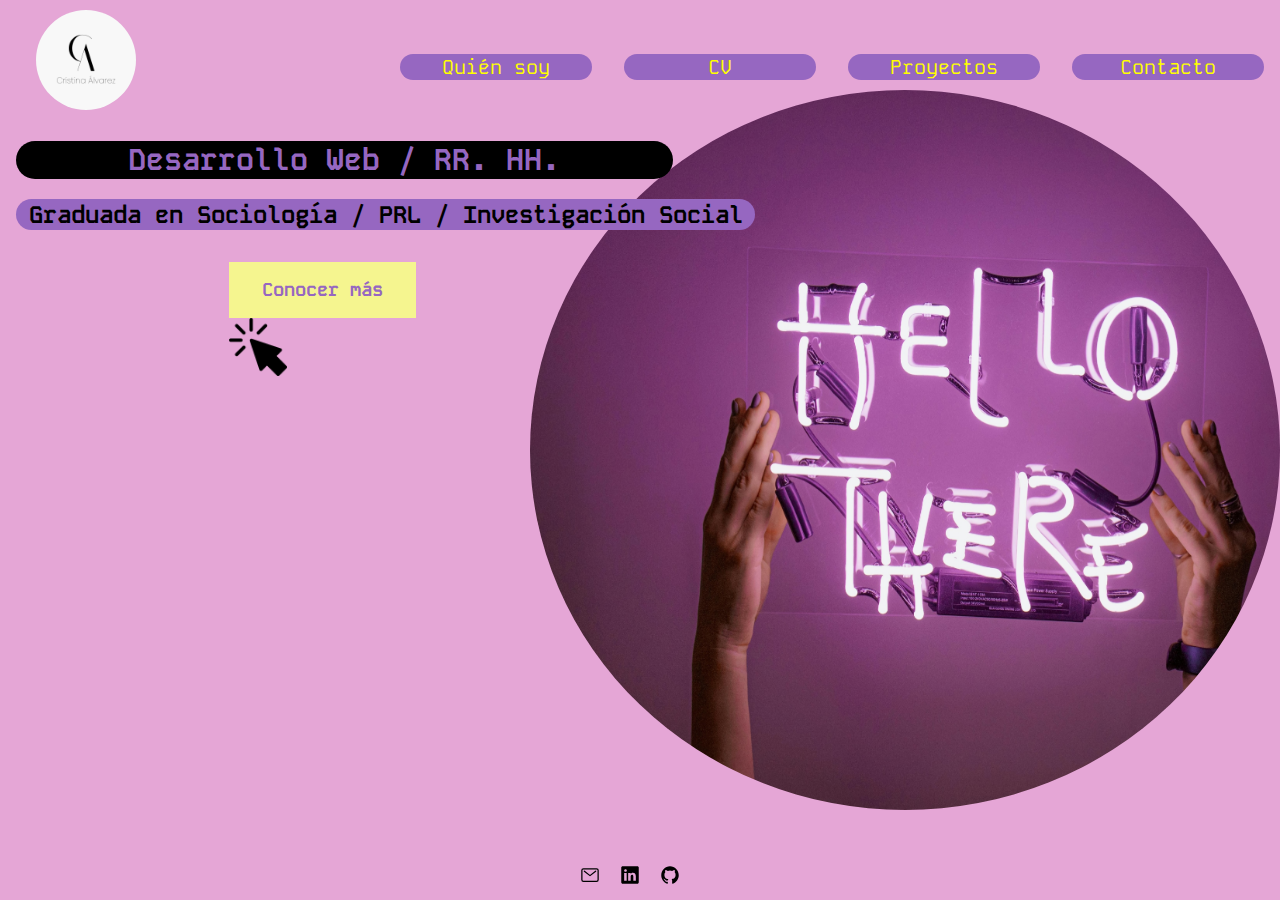
<file: index.html>
<!DOCTYPE html>
<html lang="en">

<head>
    <meta charset="UTF-8">
    <meta name="viewport" content="width=device-width, initial-scale=1.0">
    <link rel="shortcut icon" href="img/fondo-girl.jpeg" type="image/x-icon">
    <link rel="stylesheet" href="css/index_style.css">
    <link rel="stylesheet" href="css/commonstyle.css">
    <title>Landing Page Web</title>
</head>

<body>
    <section>
        <nav class="navbar">
            <p> <a href="index.html"><img src="img/logo.png" alt="" class="logo"></a></p>
            <ul class="nav">
                <li>
                    <a href="quiensoy.html">Quién soy</a>
                </li>
                <li>
                    <a href="cv.html">CV</a>
                </li>
                <li class="dropdown">
                    <a>Proyectos</a>
                    <ul class="dropdown-content">
                        <li>
                            <a href="frontend.html">FrontEnd</a>
                        </li>
                        <li>
                            <a href="backend.html">BackEnd</a>
                        </li>
                    </ul>
                </li>
                <li>
                    <a href="contacto.html">Contacto</a>
                </li>
            </ul>
        </nav>
        <main>
            <div class="row">
                <div class="col-8 col-md-8 col-sm-8 titulo">
                    <span>
                        <h1>Desarrollo Web / RR. HH.</h1>
                    </span>
                    <span>
                        <h2>Graduada en Sociología / PRL / Investigación Social</h2>
                    </span>
                </div>
            </div>
            <div class="row titulo">
                <div class="col-2 col-md-2 col-sm-2"></div>
                <div class="col-3 col-md-3 col-sm-3">
                    <a href="quiensoy.html" class="link">
                        <h3>Conocer más</h3>
                    </a>
                    <img src="img/cursor.png" alt="" class="cursor">
                </div>
                <div class="col-7 col-md-7 col-sm-7"></div>
            </div>
            <div class="imgBox">
                <img src="img/fondo1.jpeg" alt="">
            </div>
        </main>
        <footer class="RRSS">
            <a href="mailto:cristinaalvarez712@gmail.com" target="_blank"><img src="img/mail-outline.svg" alt=""></a>
            <a href="https://www.linkedin.com/in/cristinaalvarez93/" target="_blank"><img src="img/logo-linkedin.svg"
                    alt=""></a>
            <a href="https://github.com/criisap?tab=repositories" target="_blank"><img src="img/logo-github.svg"
                    alt=""></a>
        </footer>
    </section>
</body>

</html>
</file>
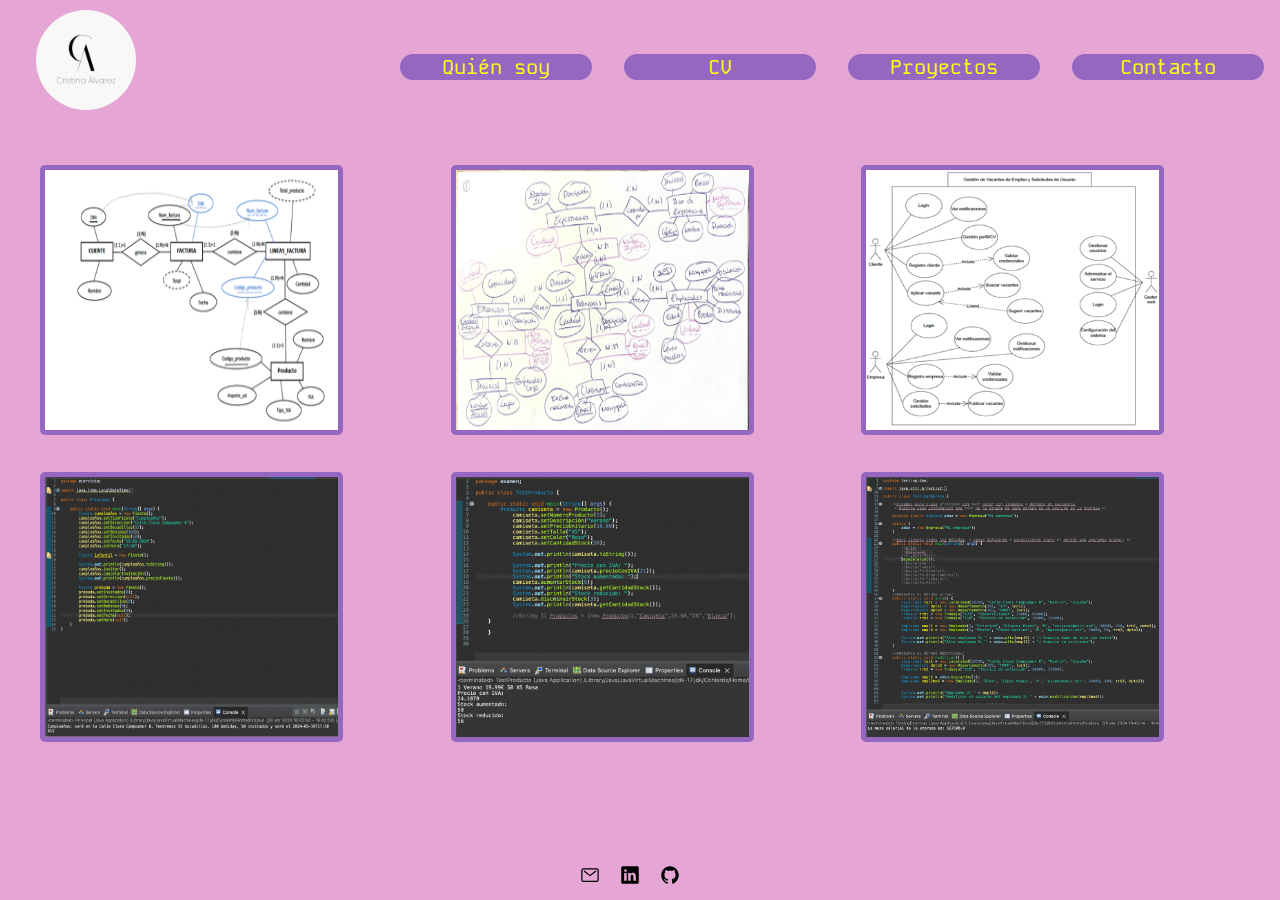
<file: backend.html>
<!DOCTYPE html>
<html lang="en">

<head>
    <meta charset="UTF-8">
    <meta name="viewport" content="width=device-width, initial-scale=1.0">
    <link rel="shortcut icon" href="img/fondo-girl.jpeg" type="image/x-icon">
    <link rel="stylesheet" href="css/proyectos_style.css">
    <link rel="stylesheet" href="css/commonstyle.css">

    <title>Proyectos</title>
</head>

<body>
    <section>
        <nav class="navbar">
            <p> <a href="index.html"><img src="img/logo.png" alt="" class="logo"></a></p>
            <ul class="nav">
                <li>
                    <a href="quiensoy.html">Quién soy</a>
                </li>
                <li>
                    <a href="cv.html">CV</a>
                </li>
                <li class="dropdown">
                    <a>Proyectos</a>
                    <ul class="dropdown-content">
                        <li>
                            <a href="frontend.html">FrontEnd</a>
                        </li>
                        <li>
                            <a href="backend.html">BackEnd</a>
                        </li>
                    </ul>
                </li>
                <li>
                    <a href="contacto.html">Contacto</a>
                </li>
            </ul>
        </nav>
        <main>
            <section class="main">
                <div class="row">
                    <div class="col-4 col-s-12 col-md-6">
                        <img src="img/bbdd1.png" alt="" class="image-preview">
                        <p class="popup-text">Se trata de uno de los primeros diagramas E/R donde se necesitaba crear
                            una BB.DD. sencilla para los pedidos de una empresa
                        </p>
                    </div>
                    <div class="col-4 col-s-12 col-md-6">
                        <img src="img/bbdd2.png" alt="" class="image-preview">
                        <p class="popup-text">Se trata de otro diagrama E/R de mayor complejidad, donde se requería
                            construir una BB.DD. para una empresa de hoteles rurales.</p>
                    </div>
                    <div class="col-4 col-s-12 col-md-6">
                        <img src="img/entornos1.png" alt="" class="image-preview">
                        <p class="popup-text">Este es un diagrama de casos de uso de una aplicación de búsqueda de
                            empleo.</p>
                    </div>
                    <div class="col-4 col-s-12 col-md-6">
                        <img src="img/prog1.png" alt="" class="image-preview">
                        <p class="popup-text">En programación elaboramos un proyecto con una clase principal llamada
                            Fiesta con sus constructores y métodos propios, y una clase test para probar los métodos.
                        </p>
                    </div>
                    <div class="col-4 col-s-12 col-md-6">
                        <img src="img/prog3.png" alt="" class="image-preview">
                        <p class="popup-text">Este fue el primer exmaen de programación donde elaboramos una clase
                            con sus constructores y métodos propios, y una clase test para probar los métodos, para
                            una aplicación de una tienda de ropa.</p>
                    </div>
                    <div class="col-4 col-s-12 col-md-6">
                        <img src="img/prog2.png" alt="" class="image-preview">
                        <p class="popup-text">En este proyecto interrelación entre clases e implementación de los
                            métodos de una Interface.
                        </p>
                    </div>
                </div>
            </section>
        </main>
        <footer class="RRSS">
            <a href="mailto:cristinaalvarez712@gmail.com" target="_blank"><img src="img/mail-outline.svg" alt=""></a>
            <a href="https://www.linkedin.com/in/cristinaalvarez93/" target="_blank"><img src="img/logo-linkedin.svg"
                    alt=""></a>
            <a href="https://github.com/criisap?tab=repositories" target="_blank"><img src="img/logo-github.svg"
                    alt=""></a>
        </footer>
        </div>
</body>

</html>
</file>
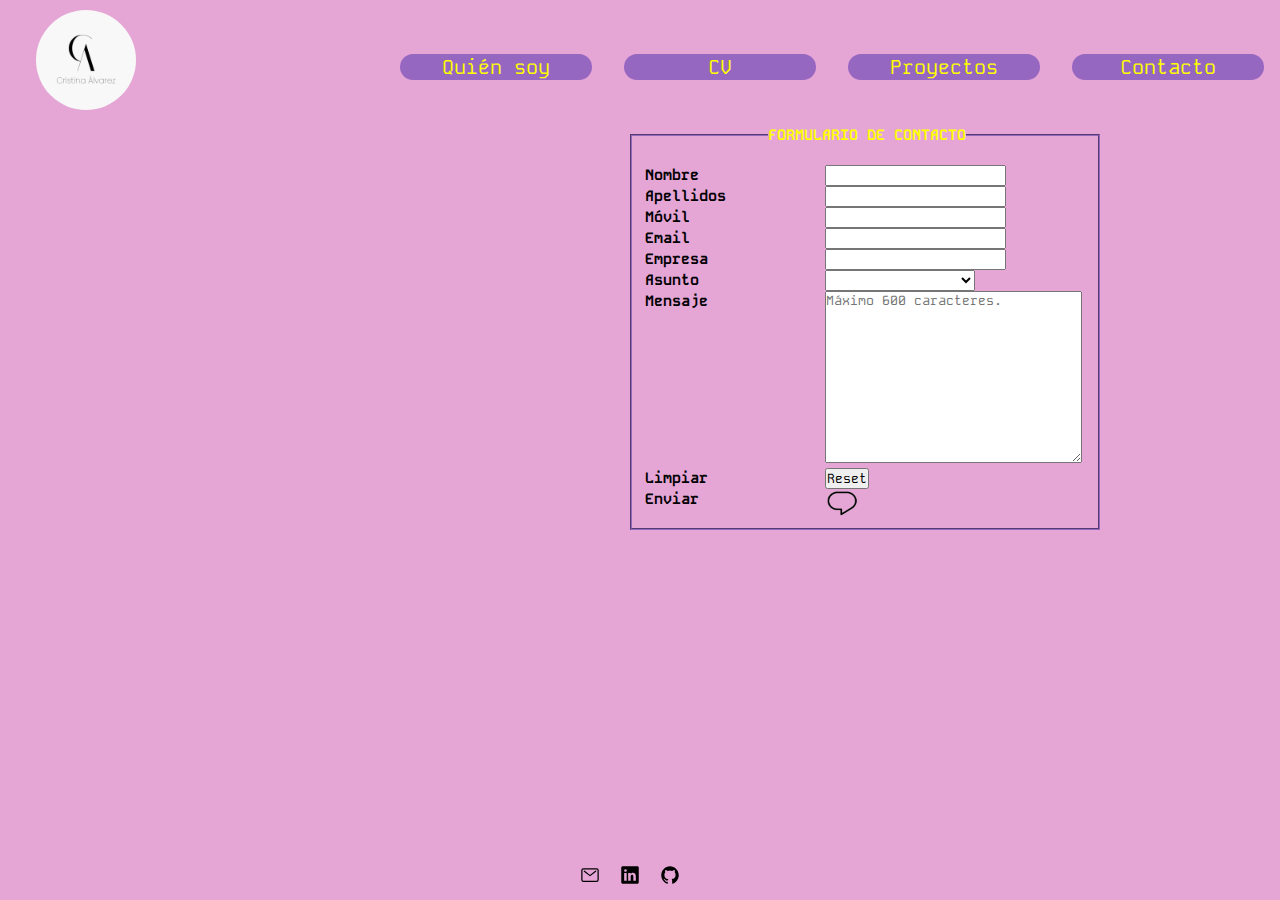
<file: contacto.html>
<!DOCTYPE html>
<html lang="en">

<head>
    <meta charset="UTF-8">
    <meta name="viewport" content="width=device-width, initial-scale=1.0">
    <link rel="shortcut icon" href="img/fondo-girl.jpeg" type="image/x-icon">
    <link rel="stylesheet" href="css/contacto_style.css">
    <link rel="stylesheet" href="css/commonstyle.css">
    <title>QuienSoy</title>
</head>

<body>
    <section>
        <nav class="navbar">
            <p> <a href="index.html"><img src="img/logo.png" alt="" class="logo"></a></p>
            <ul class="nav">
                <li>
                    <a href="quiensoy.html">Quién soy</a>
                </li>
                <li>
                    <a href="cv.html">CV</a>
                </li>
                <li class="dropdown">
                    <a>Proyectos</a>
                    <ul class="dropdown-content">
                        <li>
                            <a href="frontend.html">FrontEnd</a>
                        </li>
                        <li>
                            <a href="backend.html">BackEnd</a>
                        </li>
                    </ul>
                </li>
                <li>
                    <a href="contacto.html">Contacto</a>
                </li>
            </ul>
        </nav>
        <div class="form col-6 col-s-11">
            <form name="Formulario" method="post" action="mailto:cristinaalvarez712@gmail.com">
                <fieldset>
                    <legend>Formulario de contacto</legend>
                    <ul>
                        <br>
                        <li><label>Nombre</label><input type="text" required></li>
                        <li><label>Apellidos</label><input type="text" required></li>
                        <li><label>Móvil</label><input type="tel" minlength="9"></li>
                        <li><label>Email</label><input type="email" required></li>
                        <li><label>Empresa</label><input type="text"></li>
                        <li><label>Asunto</label><select name="Razón de contacto" required>
                                <option value="1"></option>
                                <option value="2">Empleo</option>
                                <option value="3">Proyecto puntual</option>
                                <option value="4">Asesoramiento</option>
                            </select></li>
                        <li><label>Mensaje</label><textarea name="Comentarios" id="" cols="30" rows="10"
                                placeholder="Máximo 600 caracteres." minlength="5" maxlength="600"></textarea></li>
                        <li><label>Limpiar</label><input type="reset"></li>
                        <li><label>Enviar</label><input type="image" src="img/enviar.png"></li>
                    </ul>
                </fieldset>
            </form>
        </div>
        <div class="col-5 col-s-12"></div>
        <footer class="RRSS">
            <a href="mailto:cristinaalvarez712@gmail.com" target="_blank"><img src="img/mail-outline.svg" alt=""></a>
            <a href="https://www.linkedin.com/in/cristinaalvarez93/" target="_blank"><img src="img/logo-linkedin.svg"
                    alt=""></a>
            <a href="https://github.com/criisap?tab=repositories" target="_blank"><img src="img/logo-github.svg"
                    alt=""></a>
        </footer>
        <p></p>
        </div>
</body>

</html>
</file>
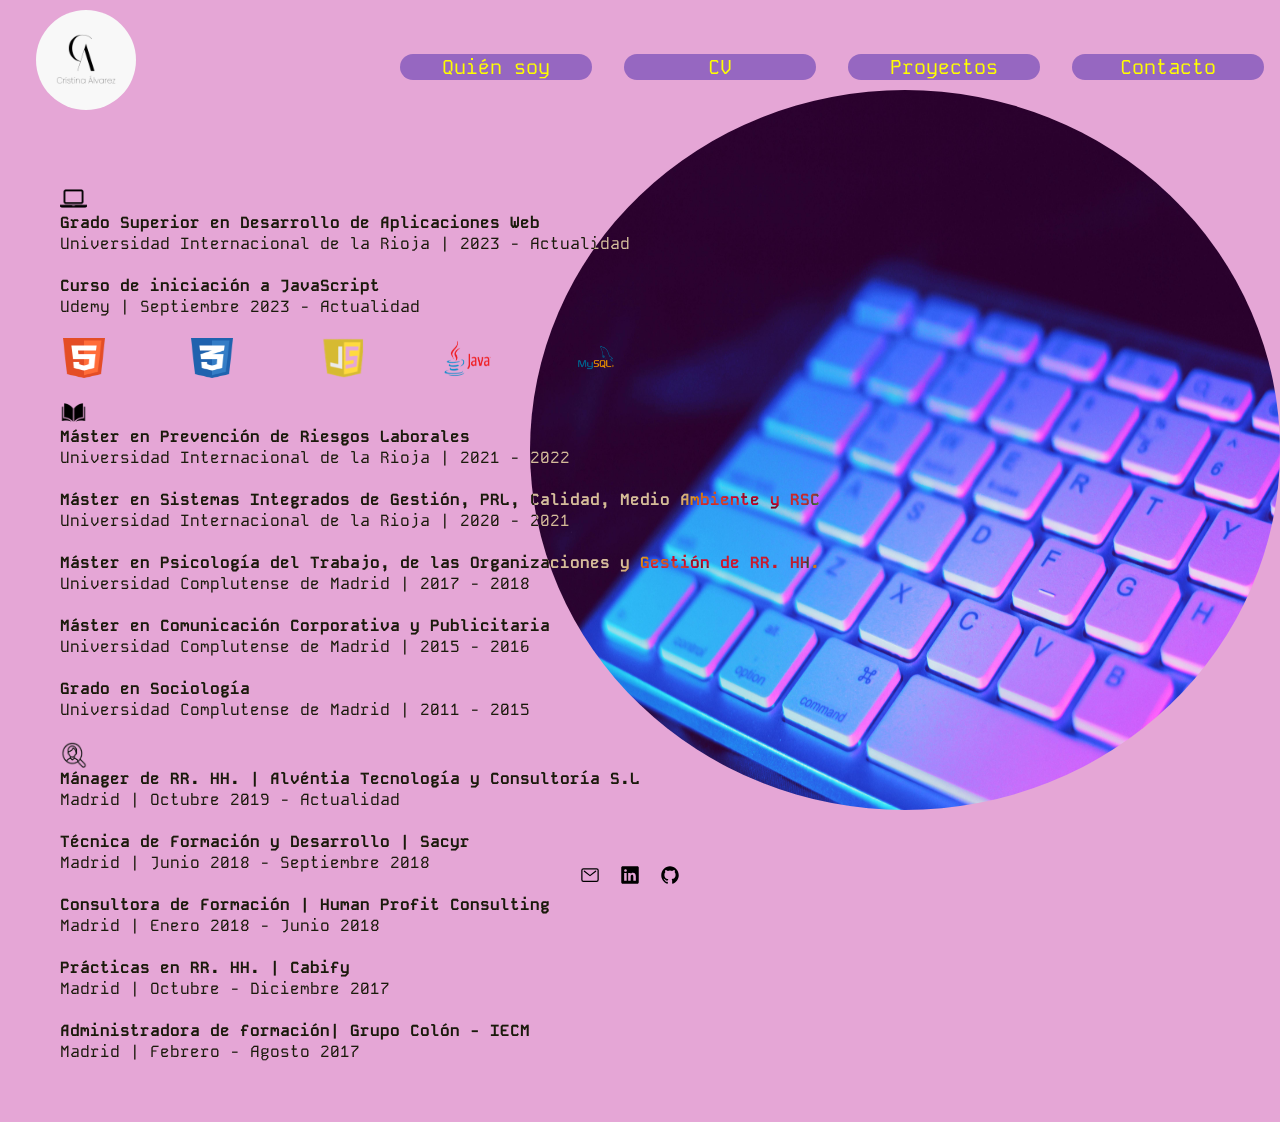
<file: cv.html>
<!DOCTYPE html>
<html lang="en">

<head>
    <meta charset="UTF-8">
    <meta name="viewport" content="width=device-width, initial-scale=1.0">
    <link rel="shortcut icon" href="img/fondo-girl.jpeg" type="image/x-icon">
    <link rel="stylesheet" href="css/cv_style.css">
    <link rel="stylesheet" href="css/commonstyle.css">
    <title>QuienSoy</title>
</head>

<body>
    <section>
        <nav class="navbar">
            <p> <a href="index.html"><img src="img/logo.png" alt="" class="logo"></a></p>
            <ul class="nav">
                <li>
                    <a href="quiensoy.html">Quién soy</a>
                </li>
                <li>
                    <a href="cv.html">CV</a>
                </li>
                <li class="dropdown">
                    <a>Proyectos</a>
                    <ul class="dropdown-content">
                        <li>
                            <a href="frontend.html">FrontEnd</a>
                        </li>
                        <li>
                            <a href="backend.html">BackEnd</a>
                        </li>
                    </ul>
                </li>
                <li>
                    <a href="contacto.html">Contacto</a>
                </li>
            </ul>
        </nav>
        <div class="container2">
            <div class="cv col-9 col-s-11">
                <img class="icono" src="img/ordendor.png" alt="">
                <p>Grado Superior en Desarrollo de Aplicaciones Web </p>
                <p>Universidad Internacional de la Rioja | 2023 - Actualidad</p>
                <br>
                <p>Curso de iniciación a JavaScript</p>
                <p>Udemy | Septiembre 2023 - Actualidad</p>
                <br>
                <div class="dev">
                    <img src="img/html.png" alt="">
                    <img src="img/css.png" alt="">
                    <img src="img/js.png" alt="">
                    <img src="img/java.png" alt="">
                    <img src="img/mysql.png" alt="">
                </div>
                <br>
                <img class="icono" src="img/libro.png" alt="">
                <p>Máster en Prevención de Riesgos Laborales</p>
                <p>Universidad Internacional de la Rioja | 2021 - 2022</p>
                <br>
                <p>Máster en Sistemas Integrados de Gestión, PRL,
                    Calidad, Medio Ambiente y RSC</p>
                <p>Universidad Internacional de la Rioja | 2020 - 2021</p>
                <br>
                <p>Máster en Psicología del Trabajo, de las Organizaciones y Gestión de RR. HH.</p>
                <p>Universidad Complutense de Madrid | 2017 - 2018</p>
                <br>
                <p>Máster en Comunicación Corporativa y Publicitaria</p>
                <p>Universidad Complutense de Madrid | 2015 - 2016</p>
                <br>
                <p>Grado en Sociología</p>
                <p>Universidad Complutense de Madrid | 2011 - 2015</p>
                <br>
                <img class="icono" src="img/trabajo.png" alt="">
                <p>Mánager de RR. HH. | Alvéntia Tecnología y Consultoría S.L</p>
                <p>Madrid | Octubre 2019 - Actualidad</p>
                <br>
                <p>Técnica de Formación y Desarrollo | Sacyr</p>
                <p>Madrid | Junio 2018 - Septiembre 2018</p>
                <br>
                <p>Consultora de Formación | Human Profit Consulting</p>
                <p>Madrid | Enero 2018 - Junio 2018</p>
                <br>
                <p>Prácticas en RR. HH. | Cabify</p>
                <p>Madrid | Octubre - Diciembre 2017</p>
                <br>
                <p>Administradora de formación| Grupo Colón - IECM</p>
                <p>Madrid | Febrero - Agosto 2017</p>
            </div>
            <div class="col-2 col-s-12"></div>
        </div>
        <div class="container">
            <div class="imgBox">
                <img src="img/fondo2.jpeg" alt="">
            </div>
        </div>
        <footer class="RRSS">
            <a href="mailto:cristinaalvarez712@gmail.com" target="_blank"><img src="img/mail-outline.svg" alt=""></a>
            <a href="https://www.linkedin.com/in/cristinaalvarez93/" target="_blank"><img src="img/logo-linkedin.svg"
                    alt=""></a>
            <a href="https://github.com/criisap?tab=repositories" target="_blank"><img src="img/logo-github.svg"
                    alt=""></a>
        </footer>
        <p></p>
        </div>
</body>

</html>
</file>
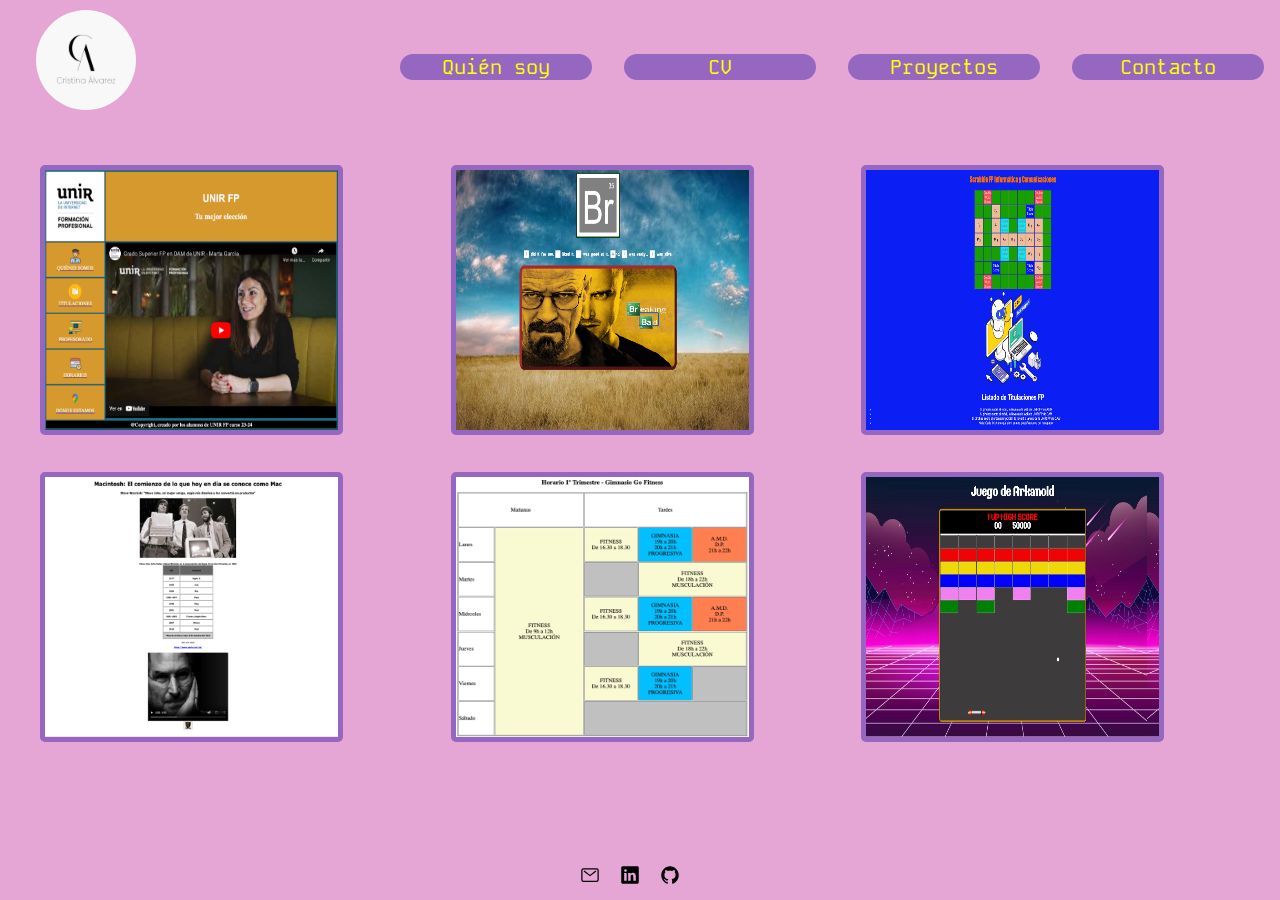
<file: frontend.html>
<!DOCTYPE html>
<html lang="en">

<head>
    <meta charset="UTF-8">
    <meta name="viewport" content="width=device-width, initial-scale=1.0">
    <link rel="shortcut icon" href="img/fondo-girl.jpeg" type="image/x-icon">
    <link rel="stylesheet" href="css/proyectos_style.css">
    <link rel="stylesheet" href="css/commonstyle.css">

    <title>FrontEnd</title>
</head>

<body>
    <section>
        <nav class="navbar">
            <p> <a href="index.html"><img src="img/logo.png" alt="" class="logo"></a></p>
            <ul class="nav">
                <li class="lista">
                    <a href="quiensoy.html">Quién soy</a>
                </li>
                <li class="lista">
                    <a href="cv.html">CV</a>
                </li>
                <li class="dropdown">
                    <a>Proyectos</a>
                    <ul class="dropdown-content">
                        <li>
                            <a href="frontend.html">FrontEnd</a>
                        </li>
                        <li>
                            <a href="backend.html">BackEnd</a>
                        </li>
                    </ul>
                </li>
                <li class="lista">
                    <a href="contacto.html">Contacto</a>
                </li>
            </ul>
        </nav>
        <main>
            <section class="main">
                <div class="row">
                    <div class="col-4 col-s-12 col-md-6">
                        <img src="img/proyecto1.png" alt="" class="image-preview">
                        <p class="popup-text">Este fue mi primer proyecto en colaboración con 3 compañeros del FP de DAW
                            en
                            UNIR,
                            donde solo usamos HTML.</p>
                    </div>
                    <div class="col-4 col-s-12 col-md-6">
                        <a href="https://criisap.github.io/Actividad_2/" target="_blank"><img src="img/proyecto2.png"
                                alt="" class="image-preview">
                            <p class="popup-text">Esta fue la primer actividad individual donde usamos igualmente solo
                                HTML.</p>
                        </a>
                    </div>
                    <div class="col-4 col-s-12 col-md-6">
                        <a href="https://criisap.github.io/Repaso1/" target="_blank"><img src="img/proyecto3.png" alt=""
                                class="image-preview">
                            <p class="popup-text">En el primer examen tuvimos igualmente que usar solo HTML para
                                elaborar una web corporativa.</p>
                        </a>
                    </div>
                    <div class="col-4 col-s-12 col-md-6">
                        <img src="img/proyecto4.png" alt="" class="image-preview">
                        <p class="popup-text">Este uno de los proyectos de repaso para el examen, una web de noticias de
                            Apple.
                        </p>
                    </div>
                    <div class="col-4 col-s-12 col-md-6">
                        <img src="img/proyecto5.png" alt="" class="image-preview">
                        <p class="popup-text">Este uno de los proyectos de repaso para el examen, un calendario con los
                            horarios de un gimnasio.
                        </p>
                    </div>
                    <div class="col-4 col-s-12 col-md-6">
                        <a href="https://criisap.github.io/examencap/" target="_blank"><img src="img/proyecto6.png"
                                alt="" class="image-preview">
                            <p class="popup-text">Este fue el segundo examen que realizamos, no es animado, es la
                                imagen del juego de Arkanoid.</p>
                        </a>

                    </div>
                </div>
            </section>
        </main>
        <footer class="RRSS">
            <a href="mailto:cristinaalvarez712@gmail.com" target="_blank"><img src="img/mail-outline.svg" alt=""></a>
            <a href="https://www.linkedin.com/in/cristinaalvarez93/" target="_blank"><img src="img/logo-linkedin.svg"
                    alt=""></a>
            <a href="https://github.com/criisap?tab=repositories" target="_blank"><img src="img/logo-github.svg"
                    alt=""></a>
        </footer>
        </div>
</body>

</html>
</file>
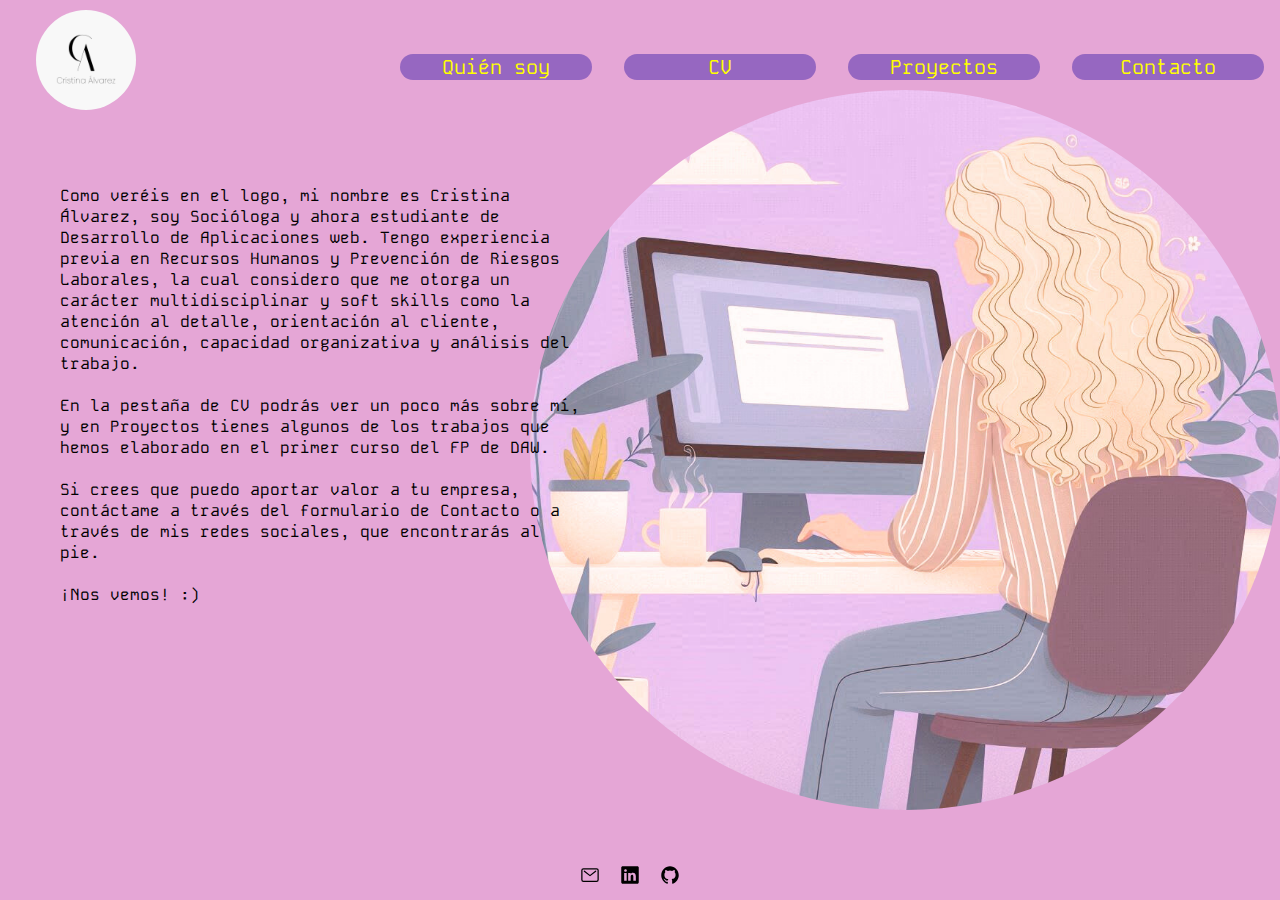
<file: quiensoy.html>
<!DOCTYPE html>
<html lang="en">

<head>
    <meta charset="UTF-8">
    <meta name="viewport" content="width=device-width, initial-scale=1.0">
    <link rel="shortcut icon" href="img/fondo-girl.jpeg" type="image/x-icon">
    <link rel="stylesheet" href="css/quiensoy_style.css">
    <link rel="stylesheet" href="css/commonstyle.css">
    <title>QuienSoy</title>
</head>

<body>
    <section>
        <nav class="navbar">
            <p> <a href="index.html"><img src="img/logo.png" alt="" class="logo"></a></p>
            <ul class="nav">
                <li>
                    <a href="quiensoy.html">Quién soy</a>
                </li>
                <li>
                    <a href="cv.html">CV</a>
                </li>
                <li class="dropdown">
                    <a>Proyectos</a>
                    <ul class="dropdown-content">
                        <li>
                            <a href="frontend.html">FrontEnd</a>
                        </li>
                        <li>
                            <a href="backend.html">BackEnd</a>
                        </li>
                    </ul>
                </li>
                <li>
                    <a href="contacto.html">Contacto</a>
                </li>
            </ul>
        </nav>
        <div class="container">
            <div class="resumen col-6 col-s-11">
                <p>Como veréis en el logo, mi nombre es Cristina Álvarez, soy Socióloga y ahora estudiante de
                    Desarrollo de
                    Aplicaciones web. Tengo experiencia previa en Recursos Humanos y Prevención de Riesgos Laborales, la
                    cual considero que me otorga un carácter multidisciplinar y soft skills como la atención al detalle,
                    orientación al cliente, comunicación, capacidad organizativa y análisis del trabajo. <br>
                    <br>
                    En la pestaña de CV podrás ver un poco más sobre mí, y en Proyectos tienes algunos de los trabajos
                    que hemos elaborado en el primer curso del FP de DAW. <br>
                    <br>
                    Si crees que puedo aportar valor a tu empresa, contáctame a través del formulario de Contacto o a
                    través de mis redes sociales, que encontrarás al pie. <br>
                    <br>
                    ¡Nos vemos! :)
                </p>
            </div>
            <div class="col-2 col-s-12"></div>
            <!-- Esto sirve para que cuando veamos la web en una pantalla de mínimo 768px, y creamos dos div, uno de ellos
            que estará por debajo, hará las veces de padding cuando sea pantalla escritorio, y cuando se visualice en 
            móvil el texto ocupará toda la pantalla. -->
            <div class="imgBox">
                <img src="img/fondo-girl2.png" alt="">
            </div>
        </div>
        <footer class="RRSS">
            <a href="mailto:cristinaalvarez712@gmail.com" target="_blank"><img src="img/mail-outline.svg" alt=""></a>
            <a href="https://www.linkedin.com/in/cristinaalvarez93/" target="_blank"><img src="img/logo-linkedin.svg"
                    alt=""></a>
            <a href="https://github.com/criisap?tab=repositories" target="_blank"><img src="img/logo-github.svg"
                    alt=""></a>
        </footer>
</body>

</html>
</file>
<file: css/index_style.css>
.container .titulo {
  padding: 100px;
  color: black;
  position: absolute;
}
.titulo span h1 {
  color: rgb(150, 103, 193);
  background-color: black;
  border-radius: 1em;
  text-align: center;
  width: 80%;
}
.titulo h1 {
  margin-bottom: 20px;
  font-size: 30px;
}
.titulo span h2 {
  /* background-color: rgb(116, 187, 195);*/
  border-radius: 1em;
  background-color: rgb(150, 103, 193);
  width: 90%;
  text-align: center;
}
.titulo h3 {
  color: rgb(150, 103, 193);
  background-color: rgb(238, 238, 168);
  width: 10em;
  height: 3em;
  text-align: center;
  padding-top: 1rem;
}
.link {
  text-decoration: none;
}
img.cursor {
  width: 20%;
  height: 20%;
}
.titulo h3 {
  background-color: rgb(245, 245, 143);
  color: rgb(150, 103, 193);
  text-align: center;
}
.titulo h3:hover {
  background-color: black;
  color: yellow;
}
.row::after {
  /* Después del contenido row, aplica los siguientes estilos: */
  content: ""; /* Crea contenido vacío para separar */
  clear: both; /* Los elementos se empujan ambos hacia la derecha e izquierda de los elementos float.*/
  display: table; /* Los elementos tienen comportamiento de tablas, como un table en HTML */
}
/*Esto sirve para que se le apliquen todas las clases que estén ahí*/
[class*="col-"] {
  width: 100%;
  padding: 1rem;
  float: left; /*Elementos flotantes que se pegan siempre a la izquierda*/
}
/* Lo que viene a continuación es muy útil para adaptar el ancho del contenido 
  según el dispositivo donde se visualice, para un máximo de 600px, se visualizará 
  según el % del col que le coloques al contenido. */
@media only screen and (max-width: 576px) {
  /* Para móviles: */
  .col-s-1 {
    width: 8.33%;
  }
  .col-s-2 {
    width: 16.66%;
  }
  .col-s-3 {
    width: 25%;
  }
  .col-s-4 {
    width: 33.33%;
  }
  .col-s-5 {
    width: 41.66%;
  }
  .col-s-6 {
    width: 50%;
  }
  .col-s-7 {
    width: 58.33%;
  }
  .col-s-8 {
    width: 66.66%;
  }
  .col-s-9 {
    width: 75%;
  }
  .col-s-10 {
    width: 83.33%;
  }
  .col-s-11 {
    width: 91.66%;
  }
  .col-s-12 {
    width: 100%;
  }
}
@media only screen and (min-width: 576px) {
  /* Para tablets: */
  .col-md-1 {
    width: 8.33%;
  }
  .col-md-2 {
    width: 16.66%;
  }
  .col-md-3 {
    width: 25%;
  }
  .col-md-4 {
    width: 33.33%;
  }
  .col-md-5 {
    width: 41.66%;
  }
  .col-md-6 {
    width: 50%;
  }
  .col-md-7 {
    width: 58.33%;
  }
  .col-md-8 {
    width: 66.66%;
  }
  .col-md-9 {
    width: 75%;
  }
  .col-md-10 {
    width: 83.33%;
  }
  .col-md-11 {
    width: 91.66%;
  }
  .col-md-12 {
    width: 100%;
  }
}
@media only screen and (min-width: 992px) {
  /* Para escritorio: */
  .col-1 {
    width: 8.33%;
  }
  .col-2 {
    width: 16.66%;
  }
  .col-3 {
    width: 25%;
  }
  .col-4 {
    width: 33.33%;
  }
  .col-5 {
    width: 41.66%;
  }
  .col-6 {
    width: 50%;
  }
  .col-7 {
    width: 58.33%;
  }
  .col-8 {
    width: 66.66%;
  }
  .col-9 {
    width: 75%;
  }
  .col-10 {
    width: 83.33%;
  }
  .col-11 {
    width: 91.66%;
  }
  .col-12 {
    width: 100%;
  }
}
</file>
<file: css/commonstyle.css>
@import url("https://fonts.googleapis.com/css2?family=Kode+Mono:wght@400..700&family=Noto+Sans:ital,wght@0,100..900;1,100..900&family=Raleway:ital,wght@0,100..900;1,100..900&display=swap");
* {
  /*Esto se aplica a todo el documento*/
  font-family: "Kode Mono", monospace;
  margin: 0px;
  padding: 0px;
  box-sizing: border-box; /*Para que se ajuste a la caja*/
}
body {
  background: rgb(229, 166, 214);
  height: 100vh;
}
.navbar {
  width: 100%;
  position: relative;
  display: flex;
  align-items: center;
  padding-left: 2vw;
  justify-content: space-between;
}
.navbar img.logo {
  width: 120px;
  height: 120px;
  border-radius: 70px;
}
.navbar ul {
  align-items: center;
}
.nav > li {
  /*Indicamos que los elem directos li que están en nav, tengan las siguientes características*/
  float: left;
}
.nav a {
  text-decoration: none;
  font-size: 20px;
  color: yellow;
}
.nav li {
  display: flex; /* El contenedor se comporta como un bloque, ocupa todo el espacio horizontal
  y con la siguiente característica se dispondrán en fila. */
  flex-direction: row;
  list-style: none;
  display: inline-block;
  border-radius: 15px;
  background-color: rgb(150, 103, 193);
  width: 12em;
  margin-right: 1pc;
  margin-left: 1pc;
  margin-top: 0.5em;
  text-align: center;
}
.nav li:hover {
  cursor: pointer;
  background-color: black;
  color: yellow;
}
.dropdown {
  position: relative;
  display: inline-block;
  margin: 0;
}
.dropdown-content {
  display: none;
  position: absolute;
  background-color: #f9f9f900;
  min-width: 200px;
  z-index: 1;
  flex-direction: column;
  margin-left: 20px;
}
.dropdown-content li {
  margin: 2.5px;
}
.dropdown:hover .dropdown-content {
  display: block;
}
.imgBox img {
  border-radius: 50%;
  width: 750px;
  height: 720px;
  top: 90px;
  right: 0;
  z-index: -1; /* Esto sirve para que la imagen esté por encima de otro contenido. */
  position: absolute;
}
.RRSS {
  display: flex;
  flex-direction: row;
  position: fixed;
  bottom: 10px;
  width: 100%;
  align-items: center;
  justify-content: center;
}
.RRSS img {
  height: 20px;
  margin-right: 20px;
}
@media screen and (min-height: 768px) {
  .navbar img {
    padding: 10px;
  }
}
</file>
<file: css/proyectos_style.css>
main {
  display: flex;
  flex-wrap: wrap; /* Permite que los elementos pasen a la siguiente línea */
}
main section {
  width: 100%;
}
section.main {
  padding: 0.5em;
  display: flex;
  flex-wrap: wrap;
  margin: 1pc;
}
section.main img {
  height: 270px;
  width: 80%;
}
.proyecto img {
  border-radius: 10px;
  border: solid 5px rgb(150, 103, 193);
}
.proyecto p {
  width: 35rem;
}
.image-preview {
  width: 80%;
  transition: transform 0.2s; /* Con esto lo que hacemos es posponer 2 segundos lo que tarda
  la imagen en aumentar cuando le pasas el cursor */
  background-size: cover;
  border: 5px solid rgb(150, 103, 193);
  border-radius: 5px;
}
.image-preview:hover {
  transform: scale(
    1.18
  ); /* Con esto conseguimos que al pasar el curso la imagen se amplíe a esa escala */
}
.popup-text {
  opacity: 0;
  position: absolute;
  width: 27.5%;
  background-color: rgb(228, 228, 228);
  color: purple;
  border-radius: 5px;
  transition: transform 0.2s, opacity 0.2s;
}
.image-preview:hover + .popup-text {
  opacity: 1;
  transform: translateY(2rem); /* Mueve la imagen en el eje Y */
}
/*Esto sirve para que se le apliquen todas las clases que estén ahí: */
[class*="col-"] {
  width: 100%;
  padding: 1rem;
  float: left; /*Elementos flotantes que se pegan siempre a la izquierda*/
}
.row::after {
  /* Después del contenido row, aplica los siguientes estilos: */
  content: ""; /* Crea contenido vacío para separar */
  clear: both; /* Los elementos se empujan ambos hacia la derecha e izquierda de los elementos float.*/
  display: table; /* Los elementos tienen comportamiento de tablas, como un table en HTML */
}
@media screen and (max-width: 576px) {
  .proyecto {
    align-items: center;
    width: 0;
  }
}
@media screen and (max-width: 576px) {
  .proyecto img {
    width: 35rem;
  }
}
/* Lo que viene a continuación es muy útil para adaptar el ancho del contenido 
  según el dispositivo donde se visualice, para un máximo de 600px, se visualizará según el % del col que le coloques al contenido. */
@media only screen and (max-width: 576px) {
  /* Para móviles: */
  .col-s-1 {
    width: 8.33%;
  }
  .col-s-2 {
    width: 16.66%;
  }
  .col-s-3 {
    width: 25%;
  }
  .col-s-4 {
    width: 33.33%;
  }
  .col-s-5 {
    width: 41.66%;
  }
  .col-s-6 {
    width: 50%;
  }
  .col-s-7 {
    width: 58.33%;
  }
  .col-s-8 {
    width: 66.66%;
  }
  .col-s-9 {
    width: 75%;
  }
  .col-s-10 {
    width: 83.33%;
  }
  .col-s-11 {
    width: 91.66%;
  }
  .col-s-12 {
    width: 100%;
  }
}
@media only screen and (min-width: 577px) {
  /* Para tablets: */
  .col-md-1 {
    width: 8.33%;
  }
  .col-md-2 {
    width: 16.66%;
  }
  .col-md-3 {
    width: 25%;
  }
  .col-md-4 {
    width: 33.33%;
  }
  .col-md-5 {
    width: 41.66%;
  }
  .col-md-6 {
    width: 50%;
  }
  .col-md-7 {
    width: 58.33%;
  }
  .col-md-8 {
    width: 66.66%;
  }
  .col-md-9 {
    width: 75%;
  }
  .col-md-10 {
    width: 83.33%;
  }
  .col-md-11 {
    width: 91.66%;
  }
  .col-md-12 {
    width: 100%;
  }
}
@media only screen and (min-width: 993px) {
  /* Para escritorio: */
  .col-1 {
    width: 8.33%;
  }
  .col-2 {
    width: 16.66%;
  }
  .col-3 {
    width: 25%;
  }
  .col-4 {
    width: 33.33%;
  }
  .col-5 {
    width: 41.66%;
  }
  .col-6 {
    width: 50%;
  }
  .col-7 {
    width: 58.33%;
  }
  .col-8 {
    width: 66.66%;
  }
  .col-9 {
    width: 75%;
  }
  .col-10 {
    width: 83.33%;
  }
  .col-11 {
    width: 91.66%;
  }
  .col-12 {
    width: 100%;
  }
}
</file>
<file: css/contacto_style.css>
.form {
  font-weight: bold;
  font-size: 15px;
  align-items: center;
}
fieldset {
  height: 405px;
  width: 470px;
  border-color: rgb(150, 103, 193);
  padding-left: 0.8rem;
  padding-right: 0.5rem;
}
legend {
  color: yellow;
  text-transform: uppercase;
  text-align: center;
}
.form ul {
  list-style: none;
}
.form ul li label {
  width: 180px;
  float: left; /* El contenido se dispone en el lado izquierdo del bloque. */
  text-align: left;
}
/* Al poner que el tipo de contenido al que queremos darle estilo es una imagen, coge solo la imagen
dentro de estas etiquetas from, ul, li: */
.form ul li [type="image"] {
  background-size: cover;
  width: 35px;
  height: 30px;
}
@media screen and (min-height: 768px) {
  form {
    padding-left: 70vh;
  }
}
@media screen and (max-width: 1043px) {
  form {
    padding-left: 35vh;
    font-size: 2vh;
  }
}
@media screen and (max-width: 576px) {
  form {
    padding-left: 6vh;
    font-size: 2vh;
  }
}
@media screen and (max-width: 1043px) {
  fieldset {
    font-size: 1.6vh;
  }
}
</file>
<file: css/cv_style.css>
.container2 .cv {
  display: flex;
  position: absolute;
  flex-direction: column;
}
.cv .icono {
  width: 3vh;
  height: 3vh;
}
.dev {
  display: flex;
  flex-direction: row;
  align-items: center;
}
[class*="col-"] {
  width: 100%;
  padding: 60px;
  float: left; /*Elementos flotantes que se pegan siempre a la izquierda*/
}
.container2 p:nth-of-type(2n-1) {
  font-weight: bold; /* Marca en negrita los párrafos impares */
  color: pink;
  mix-blend-mode: difference; /* Esta propiedad cambia el color del text en función del fondo, para que sea visible */
}
.container2 p {
  color: pink;
  mix-blend-mode: difference; /* Esta propiedad cambia el color del text en función del fondo, para que sea visible */
}
@media screen and (max-width: 480px) {
  .container2 .cv {
    padding: 2rem 15px; /* Usando px para mantener un mínimo de espacio lateral en pantallas muy pequeñas */
  }
}
@media screen and (max-width: 768px) {
  .container2 .cv {
    padding-left: 0.5rem 4%;
    padding-right: 0.5rem 4%;
  }
}
@media screen and (max-width: 576px) {
  .dev img {
    margin: 1rem;
    width: 3rem;
    height: 2.5rem;
  }
}
@media screen and (min-width: 992px) {
  .dev img {
    width: 3rem;
    height: 2.5rem;
    margin-right: 80px;
  }
}
@media screen and (max-width: 992px) {
  .dev img {
    width: 3rem;
    height: 2.5rem;
    margin-right: 80px;
  }
}
</file>
<file: css/quiensoy_style.css>
.container .resumen {
  display: flex;
  position: absolute;
}
/* For mobile phones: */
/*Esto sirve para que se le apliquen todas las clases que estén ahí*/
[class*="col-"] {
  width: 100%;
  padding: 60px;
  float: left; /*Elementos flotantes que se pegan siempre a la izquierda*/
}
/* Lo que viene a continuación es muy útil para adaptar el ancho del contenido 
  según el dispositivo donde se visualice */
@media only screen and (max-width: 600px) {
  /* Para tablets: */
  .col-s-1 {
    width: 8.33%;
  }
  .col-s-2 {
    width: 16.66%;
  }
  .col-s-3 {
    width: 25%;
  }
  .col-s-4 {
    width: 33.33%;
  }
  .col-s-5 {
    width: 41.66%;
  }
  .col-s-6 {
    width: 50%;
  }
  .col-s-7 {
    width: 58.33%;
  }
  .col-s-8 {
    width: 66.66%;
  }
  .col-s-9 {
    width: 75%;
  }
  .col-s-10 {
    width: 83.33%;
  }
  .col-s-11 {
    width: 91.66%;
  }
  .col-s-12 {
    width: 100%;
  }
}
@media only screen and (min-width: 600px) {
  /* Para escritorio: */
  .col-1 {
    width: 8.33%;
  }
  .col-2 {
    width: 16.66%;
  }
  .col-3 {
    width: 25%;
  }
  .col-4 {
    width: 33.33%;
  }
  .col-5 {
    width: 41.66%;
  }
  .col-6 {
    width: 50%;
  }
  .col-7 {
    width: 58.33%;
  }
  .col-8 {
    width: 66.66%;
  }
  .col-9 {
    width: 75%;
  }
  .col-10 {
    width: 83.33%;
  }
  .col-11 {
    width: 91.66%;
  }
  .col-12 {
    width: 100%;
  }
}
@media screen and (max-width: 480px) {
  .resumen {
    padding: 2rem 15px; /* Usando px para mantener un mínimo de espacio lateral en pantallas muy pequeñas */
  }
}
@media screen and (max-width: 768px) {
  .container {
    padding: 1rem 4%;
  }
}
@media screen and (min-height: 768px) {
  .navbar img {
    padding: 10px;
  }
}
</file>
